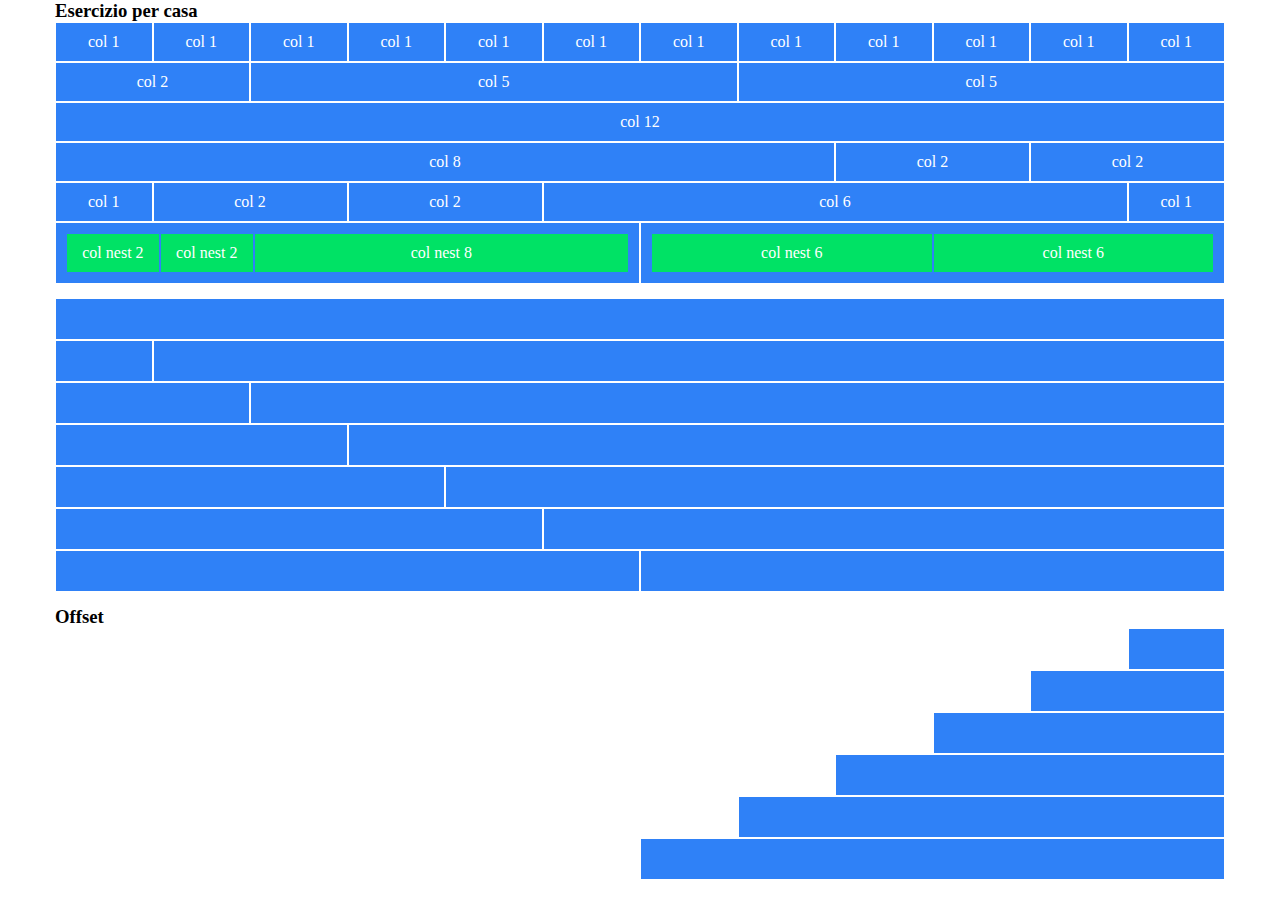
<file: index.html>
<!DOCTYPE html>
<html lang="en">
<head>
    <meta charset="UTF-8">
    <meta name="viewport" content="width=device-width, initial-scale=1.0">
    <title>12-Bool</title>
    <!--css framework-->
    <link rel="stylesheet" href="12-bool.css">
    <!-- /css framework-->
    <!-- css style-->
    <link rel="stylesheet" href="style.css">
    <!--/css style-->
</head>
<body>
    <div class="container flow-14">
        <h3>Esercizio per casa</h3>
        
        <div class="row">
            <div class="col-1">
                <div class="box">col 1</div>
            </div>
            <div class="col-1">
                <div class="box">col 1</div>
            </div>
            <div class="col-1">
                <div class="box">col 1</div>
            </div>
            <div class="col-1">
                <div class="box">col 1</div>
            </div>
            <div class="col-1">
                <div class="box">col 1</div>
            </div>
            <div class="col-1">
                <div class="box">col 1</div>
            </div>
            <div class="col-1">
                <div class="box">col 1</div>
            </div>
            <div class="col-1">
                <div class="box">col 1</div>
            </div>
            <div class="col-1">
                <div class="box">col 1</div>
            </div>
            <div class="col-1">
                <div class="box">col 1</div>
            </div>
            <div class="col-1">
                <div class="box">col 1</div>
            </div>
            <div class="col-1">
                <div class="box">col 1</div>
            </div>
        </div>

        <div class="row">
            <div class="col-2">
                <div class="box">col 2</div>                
            </div>
            <div class="col-5">
                <div class="box">col 5</div>
            </div>
            <div class="col-5">
                <div class="box">col 5</div>
            </div>
        </div>

        <div class="row">
            <div class="col-12">
                <div class="box">col 12</div>
            </div>
        </div>

        <div class="row">
            <div class="col-8">
                <div class="box">col 8</div>
            </div>
            <div class="col-2">
                <div class="box">col 2</div>
            </div>
            <div class="col-2">
                <div class="box">col 2</div>
            </div>
        </div>

        <div class="row">
            <div class="col-1">
                <div class="box">col 1</div>
            </div>
            <div class="col-2">
                <div class="box">col 2</div>
            </div>
            <div class="col-2">
                <div class="box">col 2</div>
            </div>
            <div class="col-6">
                <div class="box">col 6</div>
            </div>
            <div class="col-1">
                <div class="box">col 1</div>
            </div>
        </div>

        <div class="row">

            <div class="col-6">
                <div class="box row">
                    <div class="col-2">
                        <div class="box">col nest 2</div>
                    </div>
                    <div class="col-2">
                        <div class="box">col nest 2</div>
                    </div>
                    <div class="col-8">
                        <div class="box">col nest 8</div>
                    </div>
                </div>
            </div>

            <div class="col-6">
                <div class="box row">
                    <div class="col-6">
                        <div class="box">col nest 6</div>
                    </div>
                    <div class="col-6">
                        <div class="box">col nest 6</div>
                    </div>
                </div>
            </div>

        </div>
    </div>
    
    <div class="container flow-14">

        <div class="row">
            <div class="col-12">
                <div class="box void"></div>
            </div>
        </div>

        <div class="row">
            <div class="col-1">
                <div class="box void"></div>
            </div>
            <div class="col-11">
                <div class="box void"></div>
            </div>
        </div>

        <div class="row">
            <div class="col-2">
                <div class="box void"></div>
            </div>
            <div class="col-10">
                <div class="box void"></div>
            </div>
        </div>

        <div class="row">
            <div class="col-3">
                <div class="box void"></div>
            </div>
            <div class="col-9">
                <div class="box void"></div>
            </div>
        </div>

        <div class="row">
            <div class="col-4">
                <div class="box void"></div>
            </div>
            <div class="col-8">
                <div class="box void"></div>
            </div>
        </div>

        <div class="row">
            <div class="col-5">
                <div class="box void"></div>
            </div>
            <div class="col-7">
                <div class="box void"></div>
            </div>
        </div>

        <div class="row">
            <div class="col-6">
                <div class="box void"></div>
            </div>
            <div class="col-6">
                <div class="box void"></div>
            </div>
        </div>

    </div>

    <div class="container flow-14">
        <h3>Offset</h3>

        <div class="row">
            <div class="col-1 col-offset-11">
                <div class="box void"></div>
            </div>
        </div>

        <div class="row">
            <div class="col-2 col-offset-10">
                <div class="box void"></div>
            </div>
        </div>

        <div class="row">
            <div class="col-3 col-offset-9">
                <div class="box void"></div>
            </div>
        </div>
        
        <div class="row">
            <div class="col-4 col-offset-8">
                <div class="box void"></div>
            </div>
        </div>
        
        <div class="row">
            <div class="col-5 col-offset-7">
                <div class="box void"></div>
            </div>
        </div>

        <div class="row">
            <div class="col-6 col-offset-6">
                <div class="box void"></div>
            </div>
        </div>

    </div>

</body>
</html>
</file>
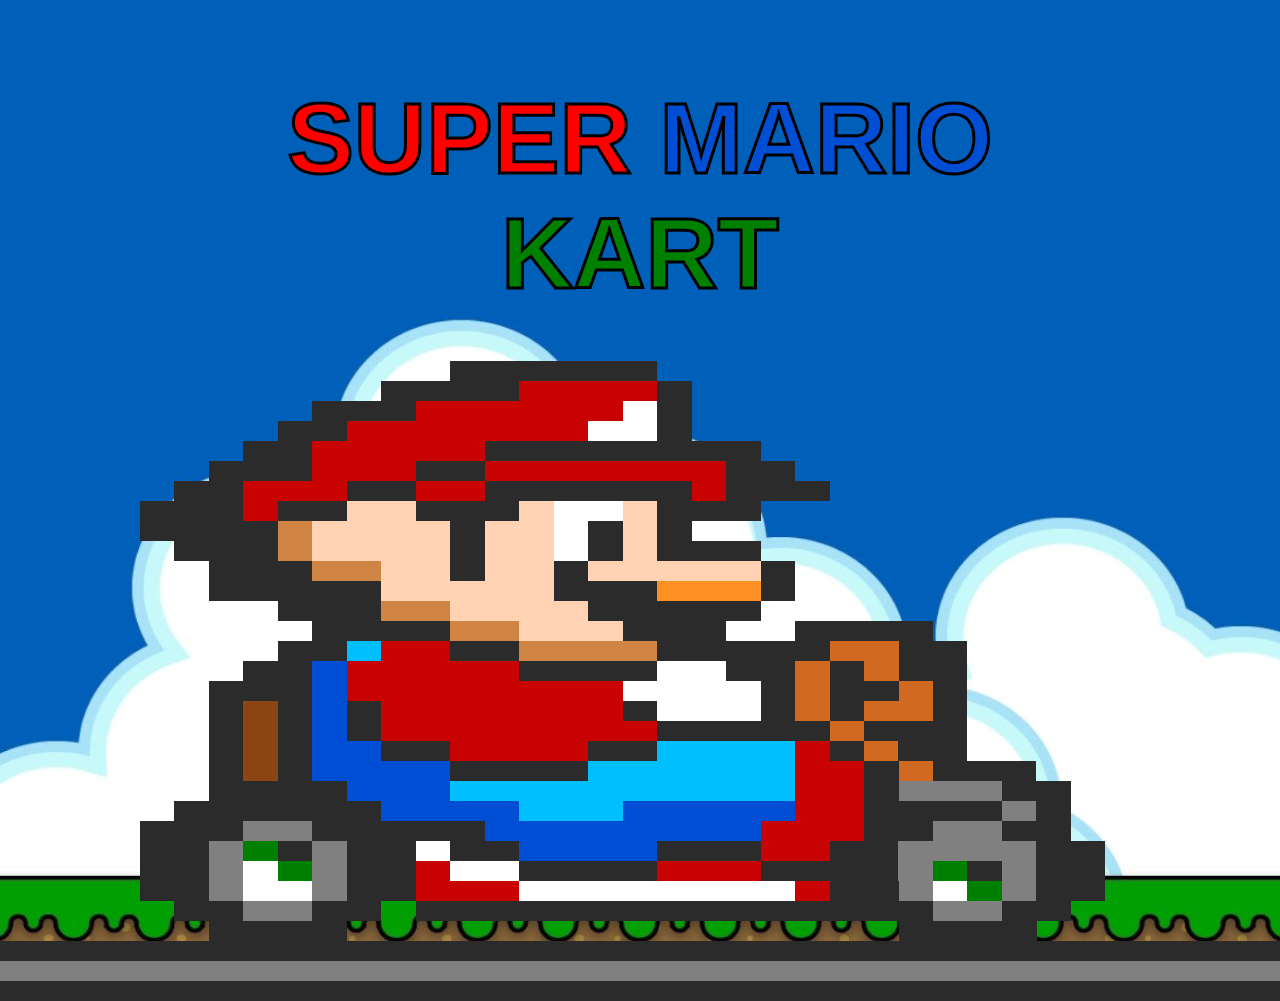
<file: bonus/index.html>
<!DOCTYPE html>
<html lang="en">
<head>
    <meta charset="UTF-8">
    <meta name="viewport" content="width=device-width, initial-scale=1.0">
    <title>Mario Kart</title>
    <link rel="stylesheet" href="framework.css">
    <link rel="stylesheet" href="style.css">
    <link href="https://fonts.cdnfonts.com/css/new-super-mario-font-u" rel="stylesheet">
</head>
<body>

    <div class="container flow-14">

        <h1><span class="title-red">SUPER</span> <span class="title-blue">MARIO</span> <span class="title-green">KART</span></h1>

        <div class="row one">
            <div class="col-6 col-offset-9">
                <div class="box lightblack"></div>
            </div>
            <div class="col-1 col-offset-13">
                <div class="box sky"></div>
            </div>
        </div>

        <div class="row two">
            <div class="col-4 col-offset-7">
                <div class="box lightblack"></div>
            </div>
            <div class="col-4">
                <div class="box red"></div>
            </div>
            <div class="col-1">
                <div class="box lightblack"></div>
            </div>
            <div class="col-1 col-offset-12">
                <div class="box sky"></div>
            </div>
        </div>

        <div class="row three">
            <div class="col-3 col-offset-5">
                <div class="box lightblack"></div>
            </div>
            <div class="col-6">
                <div class="box red"></div>
            </div>
            <div class="col-1">
                <div class="box"></div>
            </div>
            <div class="col-1">
                <div class="box lightblack"></div>
            </div>
            <div class="col-1 col-offset-12">
                <div class="box sky"></div>
            </div>
        </div>

        <div class="row four">
            <div class="col-2 col-offset-4">
                <div class="box lightblack"></div>
            </div>
            <div class="col-7">
                <div class="box red"></div>
            </div>
            <div class="col-2">
                <div class="box"></div>
            </div>
            <div class="col-1">
                <div class="box lightblack"></div>
            </div>
            <div class="col-1 col-offset-12">
                <div class="box sky"></div>
            </div>
        </div>

        <div class="row five">
            <div class="col-2 col-offset-3">
                <div class="box lightblack"></div>
            </div>
            <div class="col-5">
                <div class="box red"></div>
            </div>
            <div class="col-8">
                <div class="box lightblack"></div>
            </div>
            <div class="col-1 col-offset-10">
                <div class="box sky"></div>
            </div>
        </div>

        <div class="row six">
            <div class="col-3 col-offset-2">
                <div class="box lightblack"></div>
            </div>
            <div class="col-3">
                <div class="box red"></div>
            </div>
            <div class="col-2">
                <div class="box lightblack"></div>
            </div>
            <div class="col-7">
                <div class="box red"></div>
            </div>
            <div class="col-2">
                <div class="box lightblack"></div>
            </div>
            <div class="col-1 col-offset-9">
                <div class="box sky"></div>
            </div>
        </div>

        <div class="row seven">
            <div class="col-2 col-offset-1">
                <div class="box lightblack"></div>
            </div>
            <div class="col-3">
                <div class="box red"></div>
            </div>
            <div class="col-2">
                <div class="box lightblack"></div>
            </div>
            <div class="col-2">
                <div class="box red"></div>
            </div>
            <div class="col-6">
                <div class="box lightblack"></div>
            </div>
            <div class="col-1">
                <div class="box red"></div>
            </div>
            <div class="col-3">
                <div class="box lightblack"></div>
            </div>
            <div class="col-1 col-offset-8">
                <div class="box sky"></div>
            </div>
        </div>

        <div class="row eight">
            <div class="col-3">
                <div class="box lightblack"></div>
            </div>
            <div class="col-1">
                <div class="box red"></div>
            </div>
            <div class="col-2">
                <div class="box lightblack"></div>
            </div>
            <div class="col-2">
                <div class="box skin"></div>
            </div>
            <div class="col-3">
                <div class="box lightblack"></div>
            </div>
            <div class="col-1">
                <div class="box skin"></div>
            </div>
            <div class="col-2">
                <div class="box"></div>
            </div>
            <div class="col-1">
                <div class="box skin"></div>
            </div>
            <div class="col-3">
                <div class="box lightblack"></div>
            </div>
            <div class="col-1 col-offset-10">
                <div class="box sky"></div>
            </div>
        </div>

        <div class="row nine">
            <div class="col-4">
                <div class="box lightblack"></div>
            </div>
            <div class="col-1">
                <div class="box darkskin"></div>
            </div>
            <div class="col-4">
                <div class="box skin"></div>
            </div>
            <div class="col-1">
                <div class="box lightblack"></div>
            </div>
            <div class="col-2">
                <div class="box skin"></div>
            </div>
            <div class="col-1">
                <div class="box"></div>
            </div>
            <div class="col-1">
                <div class="box lightblack"></div>
            </div>
            <div class="col-1">
                <div class="box skin"></div>
            </div>
            <div class="col-1">
                <div class="box lightblack"></div>
            </div>
            <div class="col-1 col-offset-12">
                <div class="box sky"></div>
            </div>
        </div>

        <div class="row ten">
            <div class="col-3 col-offset-1">
                <div class="box lightblack"></div>
            </div>
            <div class="col-1">
                <div class="box darkskin"></div>
            </div>
            <div class="col-4">
                <div class="box skin"></div>
            </div>
            <div class="col-1">
                <div class="box lightblack"></div>
            </div>
            <div class="col-2">
                <div class="box skin"></div>
            </div>
            <div class="col-1">
                <div class="box"></div>
            </div>
            <div class="col-1">
                <div class="box lightblack"></div>
            </div>
            <div class="col-1">
                <div class="box skin"></div>
            </div>
            <div class="col-3">
                <div class="box lightblack"></div>
            </div>
            <div class="col-1 col-offset-10">
                <div class="box sky"></div>
            </div>
        </div>

        <div class="row eleven">
            <div class="col-3 col-offset-2">
                <div class="box lightblack"></div>
            </div>
            <div class="col-2">
                <div class="box darkskin"></div>
            </div>
            <div class="col-2">
                <div class="box skin"></div>
            </div>
            <div class="col-1">
                <div class="box lightblack"></div>
            </div>
            <div class="col-2">
                <div class="box skin"></div>
            </div>
            <div class="col-1">
                <div class="box lightblack"></div>
            </div>
            <div class="col-5">
                <div class="box skin"></div>
            </div>
            <div class="col-1">
                <div class="box lightblack"></div>
            </div>
            <div class="col-1 col-offset-9">
                <div class="box sky"></div>
            </div>
        </div>

        <div class="row twelve">
            <div class="col-5 col-offset-2">
                <div class="box lightblack"></div>
            </div>
            <div class="col-5">
                <div class="box skin"></div>
            </div>
            <div class="col-3">
                <div class="box lightblack"></div>
            </div>
            <div class="col-3">
                <div class="box orange"></div>
            </div>
            <div class="col-1">
                <div class="box lightblack"></div>
            </div>
            <div class="col-1 col-offset-9">
                <div class="box sky"></div>
            </div>
        </div>

        <div class="row 13">
            <div class="col-3 col-offset-4">
                <div class="box lightblack"></div>
            </div>
            <div class="col-2">
                <div class="box darkskin"></div>
            </div>
            <div class="col-4">
                <div class="box skin"></div>
            </div>
            <div class="col-5">
                <div class="box lightblack"></div>
            </div>
            <div class="col-1 col-offset-10">
                <div class="box sky"></div>
            </div>
        </div>

        <div class="row 14">
            <div class="col-4 col-offset-5">
                <div class="box lightblack"></div>
            </div>
            <div class="col-2">
                <div class="box darkskin"></div>
            </div>
            <div class="col-3">
                <div class="box skin"></div>
            </div>
            <div class="col-3">
                <div class="box lightblack"></div>
            </div>
            <div class="col-4 col-offset-2">
                <div class="box lightblack"></div>
            </div>
            <div class="col-1 col-offset-5">
                <div class="box sky"></div>
            </div>
        </div>

        <div class="row 15">
            <div class="col-2 col-offset-4">
                <div class="box lightblack"></div>
            </div>
            <div class="col-1">
                <div class="box lightblue"></div>
            </div>
            <div class="col-2">
                <div class="box red"></div>
            </div>
            <div class="col-2">
                <div class="box lightblack"></div>
            </div>
            <div class="col-4">
                <div class="box darkskin"></div>
            </div>
            <div class="col-5">
                <div class="box lightblack"></div>
            </div>
            <div class="col-2">
                <div class="box lightbrown"></div>
            </div>
            <div class="col-2">
                <div class="box lightblack"></div>
            </div>
            <div class="col-1 col-offset-4">
                <div class="box sky"></div>
            </div>            
        </div>

        <div class="row 16">
            <div class="col-2 col-offset-3">
                <div class="box lightblack"></div>
            </div>
            <div class="col-1">
                <div class="box blue"></div>
            </div>
            <div class="col-5">
                <div class="box red"></div>
            </div>
            <div class="col-4">
                <div class="box lightblack"></div>
            </div>
            <div class="col-2 col-offset-2">
                <div class="box lightblack"></div>
            </div>
            <div class="col-1">
                <div class="box lightbrown"></div>
            </div>
            <div class="col-1">
                <div class="box lightblack"></div>
            </div>
            <div class="col-1">
                <div class="box lightbrown"></div>
            </div>
            <div class="col-2">
                <div class="box lightblack"></div>
            </div>
            <div class="col-1 col-offset-4">
                <div class="box sky"></div>
            </div>
        </div>

        <div class="row 18">
            <div class="col-3 col-offset-2">
                <div class="box lightblack"></div>
            </div>
            <div class="col-1">
                <div class="box blue"></div>
            </div>
            <div class="col-8">
                <div class="box red"></div>
            </div>
            <div class="col-1 col-offset-4">
                <div class="box lightblack"></div>
            </div>
            <div class="col-1">
                <div class="box lightbrown"></div>
            </div>
            <div class="col-2">
                <div class="box lightblack"></div>
            </div>
            <div class="col-1">
                <div class="box lightbrown"></div>
            </div>
            <div class="col-1">
                <div class="box lightblack"></div>
            </div>
            <div class="col-1 col-offset-4">
                <div class="box sky"></div>
            </div>
        </div>

        <div class="row 18">
            <div class="col-1 col-offset-2">
                <div class="box lightblack"></div>
            </div>
            <div class="col-1">
                <div class="box brown"></div>
            </div>
            <div class="col-1">
                <div class="box lightblack"></div>
            </div>
            <div class="col-1">
                <div class="box blue"></div>
            </div>
            <div class="col-1">
                <div class="box lightblack"></div>
            </div>
            <div class="col-7">
                <div class="box red"></div>
            </div>
            <div class="col-1">
                <div class="box lightblack"></div>
            </div>
            <div class="col-1 col-offset-3">
                <div class="box lightblack"></div>
            </div>
            <div class="col-1">
                <div class="box lightbrown"></div>
            </div>
            <div class="col-1">
                <div class="box lightblack"></div>
            </div>
            <div class="col-2">
                <div class="box lightbrown"></div>
            </div>
            <div class="col-1">
                <div class="box lightblack"></div>
            </div>
            <div class="col-1 col-offset-4">
                <div class="box sky"></div>
            </div>
        </div>

        <div class="row 19">
            <div class="col-1 col-offset-2">
                <div class="box lightblack"></div>
            </div>
            <div class="col-1">
                <div class="box brown"></div>
            </div>
            <div class="col-1">
                <div class="box lightblack"></div>
            </div>
            <div class="col-1">
                <div class="box blue"></div>
            </div>
            <div class="col-1">
                <div class="box lightblack"></div>
            </div>
            <div class="col-8">
                <div class="box red"></div>
            </div>
            <div class="col-5">
                <div class="box lightblack"></div>
            </div>
            <div class="col-1">
                <div class="box lightbrown"></div>
            </div>
            <div class="col-3">
                <div class="box lightblack"></div>
            </div>
            <div class="col-1 col-offset-4">
                <div class="box sky"></div>
            </div>
        </div>

        <div class="row 20">
            <div class="col-1 col-offset-2">
                <div class="box lightblack"></div>
            </div>
            <div class="col-1">
                <div class="box brown"></div>
            </div>
            <div class="col-1">
                <div class="box lightblack"></div>
            </div>
            <div class="col-2">
                <div class="box blue"></div>
            </div>
            <div class="col-2">
                <div class="box lightblack"></div>
            </div>
            <div class="col-4">
                <div class="box red"></div>
            </div>
            <div class="col-2">
                <div class="box lightblack"></div>
            </div>
            <div class="col-4">
                <div class="box lightblue"></div>
            </div>
            <div class="col-1">
                <div class="box red"></div>
            </div>
            <div class="col-1">
                <div class="box lightblack"></div>
            </div>
            <div class="col-1">
                <div class="box lightbrown"></div>
            </div>
            <div class="col-2">
                <div class="box lightblack"></div>
            </div>
            <div class="col-1 col-offset-4">
                <div class="box sky"></div>
            </div>
        </div>

        <div class="row 21">
            <div class="col-1 col-offset-2">
                <div class="box lightblack"></div>
            </div>
            <div class="col-1">
                <div class="box brown"></div>
            </div>
            <div class="col-1">
                <div class="box lightblack"></div>
            </div>
            <div class="col-4">
                <div class="box blue"></div>
            </div>
            <div class="col-4">
                <div class="box lightblack"></div>
            </div>
            <div class="col-6">
                <div class="box lightblue"></div>
            </div>
            <div class="col-2">
                <div class="box red"></div>
            </div>
            <div class="col-1">
                <div class="box lightblack"></div>
            </div>
            <div class="col-1">
                <div class="box lightbrown"></div>
            </div>
            <div class="col-3">
                <div class="box lightblack"></div>
            </div>
            <div class="col-1 col-offset-2">
                <div class="box sky"></div>
            </div>
        </div>

        <div class="row 22">
            <div class="col-4 col-offset-2">
                <div class="box lightblack"></div>
            </div>
            <div class="col-3">
                <div class="box blue"></div>
            </div>
            <div class="col-10">
                <div class="box lightblue"></div>
            </div>
            <div class="col-2">
                <div class="box red"></div>
            </div>
            <div class="col-1">
                <div class="box lightblack"></div>
            </div>
            <div class="col-3">
                <div class="box gray"></div>
            </div>
            <div class="col-2">
                <div class="box lightblack"></div>
            </div>
            <div class="col-1 col-offset-1">
                <div class="box sky"></div>
            </div>
        </div>

        <div class="row 23">
            <div class="col-6 col-offset-1">
                <div class="box lightblack"></div>
            </div>
            <div class="col-4">
                <div class="box blue"></div>
            </div>
            <div class="col-3">
                <div class="box lightblue"></div>
            </div>
            <div class="col-5">
                <div class="box blue"></div>
            </div>
            <div class="col-2">
                <div class="box red"></div>
            </div>
            <div class="col-4">
                <div class="box lightblack"></div>
            </div>
            <div class="col-1">
                <div class="box gray"></div>
            </div>
            <div class="col-1">
                <div class="box lightblack"></div>
            </div>
            <div class="col-1 col-offset-1">
                <div class="box sky"></div>
            </div>
        </div>

        <div class="row 24">
            <div class="col-3">
                <div class="box lightblack"></div>
            </div>
            <div class="col-2">
                <div class="box gray"></div>
            </div>
            <div class="col-5">
                <div class="box lightblack"></div>
            </div>
            <div class="col-8">
                <div class="box blue"></div>
            </div>
            <div class="col-3">
                <div class="box red"></div>
            </div>
            <div class="col-2">
                <div class="box lightblack"></div>
            </div>
            <div class="col-2">
                <div class="box gray"></div>
            </div>
            <div class="col-2">
                <div class="box lightblack"></div>
            </div>
            <div class="col-1 col-offset-1">
                <div class="box sky"></div>
            </div>
        </div>

        <div class="row 25">
            <div class="col-2">
                <div class="box lightblack"></div>
            </div>
            <div class="col-1">
                <div class="box gray"></div>
            </div>
            <div class="col-1">
                <div class="box green"></div>
            </div>
            <div class="col-1">
                <div class="box lightblack"></div>
            </div>
            <div class="col-1">
                <div class="box gray"></div>
            </div>
            <div class="col-2">
                <div class="box lightblack"></div>
            </div>
            <div class="col-1">
                <div class="box"></div>
            </div>
            <div class="col-2">
                <div class="box lightblack"></div>
            </div>
            <div class="col-4">
                <div class="box blue"></div>
            </div>
            <div class="col-3">
                <div class="box lightblack"></div>
            </div>
            <div class="col-2">
                <div class="box red"></div>
            </div>
            <div class="col-2">
                <div class="box lightblack"></div>
            </div>
            <div class="col-4">
                <div class="box gray"></div>
            </div>
            <div class="col-2">
                <div class="box lightblack"></div>
            </div>
            <div class="col-1">
                <div class="box sky"></div>
            </div>
        </div>

        <div class="row 26">
            <div class="col-2">
                <div class="box lightblack"></div>
            </div>
            <div class="col-1">
                <div class="box gray"></div>
            </div>
            <div class="col-1">
                <div class="box"></div>
            </div>
            <div class="col-1">
                <div class="box green"></div>
            </div>
            <div class="col-1">
                <div class="box gray"></div>
            </div>
            <div class="col-2">
                <div class="box lightblack"></div>
            </div>
            <div class="col-1">
                <div class="box red"></div>
            </div>
            <div class="col-2">
                <div class="box"></div>
            </div>
            <div class="col-4">
                <div class="box lightblack"></div>
            </div>
            <div class="col-3">
                <div class="box red"></div>
            </div>
            <div class="col-4">
                <div class="box lightblack"></div>
            </div>
            <div class="col-1">
                <div class="box gray"></div>
            </div>
            <div class="col-1">
                <div class="box green"></div>
            </div>
            <div class="col-1">
                <div class="box lightblack"></div>
            </div>
            <div class="col-1">
                <div class="box gray"></div>
            </div>
            <div class="col-2">
                <div class="box lightblack"></div>
            </div>
            <div class="col-1">
                <div class="box sky"></div>
            </div>            
        </div>

        <div class="row 27">
            <div class="col-2">
                <div class="box lightblack"></div>
            </div>
            <div class="col-1">
                <div class="box gray"></div>
            </div>
            <div class="col-2">
                <div class="box"></div>
            </div>
            <div class="col-1">
                <div class="box gray"></div>
            </div>
            <div class="col-2">
                <div class="box lightblack"></div>
            </div>
            <div class="col-3">
                <div class="box red"></div>
            </div>
            <div class="col-8">
                <div class="box"></div>
            </div>
            <div class="col-1">
                <div class="box red"></div>
            </div>
            <div class="col-2">
                <div class="box lightblack"></div>
            </div>
            <div class="col-1">
                <div class="box gray"></div>
            </div>
            <div class="col-1">
                <div class="box"></div>
            </div>
            <div class="col-1">
                <div class="box green"></div>
            </div>
            <div class="col-1">
                <div class="box gray"></div>
            </div>
            <div class="col-2">
                <div class="box lightblack"></div>
            </div>
            <div class="col-1">
                <div class="box sky"></div>
            </div>
        </div>

        <div class="row 28">
            <div class="col-2 col-offset-1">
                <div class="box lightblack"></div>
            </div>
            <div class="col-2">
                <div class="box gray"></div>
            </div>
            <div class="col-2">
                <div class="box lightblack"></div>
            </div>
            <div class="col-15 col-offset-1">
                <div class="box lightblack"></div>
            </div>
            <div class="col-2">
                <div class="box gray"></div>
            </div>
            <div class="col-2">
                <div class="box lightblack"></div>
            </div>
            <div class="col-1 col-offset-1">
                <div class="box sky"></div>
            </div>
        </div>

        <div class="row 29">
            <div class="col-4 col-offset-2">
                <div class="box lightblack"></div>
            </div>
            <div class="col-4 col-offset-16">
                <div class="box lightblack"></div>
            </div>
            <div class="col-1 col-offset-2">
                <div class="box sky"></div>
            </div>
        </div>

    </div>
    
    <div class="road-container">
    
        <div class="row">
            <div class="col-29">
                <div class="box lightblack"></div>
            </div>            
        </div>
        <div class="row">
            <div class="col-29">
                <div class="box gray"></div>
            </div>            
        </div>
        <div class="row">
            <div class="col-29">
                <div class="box lightblack"></div>
            </div>            
        </div>
    
    </div>
</body>
</html>
</file>
<file: style.css>
.box {
    background-color: #2F81F7;
    color: white;
    border: 1px solid white;
    text-align: center;
    padding: 10px;
}

.box .box {
    background-color: #00E265; 
    border: 1px solid #2F81F7;
}

.flow-14{
    margin-bottom: 14px;
}

.void {
    padding: 20px;
}
</file>
<file: bonus/style.css>
/*----------------
    TYPOGRAPHY
-----------------*/
body {
    font-family: 'New Super Mario Font U', sans-serif;
    text-align: center;
    background-image: url(./super-mario-level-virtual-background-for-zoom.jpeg);
    background-size: cover;
    width: 100%;
    height: 1000px;
    padding-top: 40px;                         
}

h1 {
    font-size: 100px;
    -webkit-text-stroke-width: 3px;
    -webkit-text-stroke-color: black;
    margin-bottom: 50px;
}

.title-red {
    color: red;
}

.title-blue {
    color: #004ED3;
}

.title-green {
    color: green;
}

/*----------------
    BOX
-----------------*/

.box{
    background-color: white;
    padding: 10px;
}

/*----------------
    COLOR BOX
-----------------*/

.red {
    background-color: #c90303;
}

.blue {
    background-color: #004ED3;
}

.sky {
    background-color: transparent
}

.lightblue {
    background-color: #00BFFE;
}

.lightbrown {
  background-color: #D26920;
}

.brown {
    background-color: #8B4512;
}

.orange {
    background-color: #FF9024;
}

.skin {
    background-color: #FFD2B4;
}

.darkskin {
    background-color: #CF8443;
}

.lightblack {
    background-color: #2B2B2B;
}

.gray {
    background-color: gray;
}

.green {
    background-color: green;
}
</file>
<file: 12-bool.css>
/*----------------
    RESET
-----------------*/    
* {
    box-sizing: border-box;
    margin: 0;
    padding: 0;
}

/*----------------
    CONTAINERS
-----------------*/
.container {
    max-width: 1170px;
    margin: 0 auto;
}

/*----------------
    GENERAL
-----------------*/    
.row {
    display: flex;
    flex-wrap: wrap;
}

[class*="col-"] {
    flex: 0 0 auto;
}

/*----------------
    OFFSET
-----------------*/
.col-offset-1 {
    margin-left: calc((100% / 12) * 1);
}
.col-offset-2 {
    margin-left: calc((100% / 12) * 2);
}
.col-offset-3 {
    margin-left: calc((100% / 12) * 3);
}
.col-offset-4 {
    margin-left: calc((100% / 12) * 4);
}
.col-offset-5 {
    margin-left: calc((100% / 12) * 5);
}
.col-offset-6 {
    margin-left: calc((100% / 12) * 6);
}
.col-offset-7 {
    margin-left: calc((100% / 12) * 7);
}
.col-offset-8 {
    margin-left: calc((100% / 12) * 8);
}
.col-offset-9 {
    margin-left: calc((100% / 12) * 9);
}
.col-offset-10 {
    margin-left: calc((100% / 12) * 10);
}
.col-offset-11 {
    margin-left: calc((100% / 12) * 11);
}

/*----------------
    COLUMNS per XS > 0px
-----------------*/
.col {
    flex-grow: 1;
}
.col-1 {
    width: calc((100% / 12) * 1);
}
.col-2 {
    width: calc((100% / 12) * 2);
}
.col-3 {
    width: calc((100% / 12) * 3);
}
.col-4 {
    width: calc((100% / 12) * 4);
}
.col-5 {
    width: calc((100% / 12) * 5);
}
.col-6 {
    width: calc((100% / 12) * 6);
}
.col-7 {
    width: calc((100% / 12) * 7);
}
.col-8 {
    width: calc((100% / 12) * 8);
}
.col-9 {
    width: calc((100% / 12) * 9);
}
.col-10 {
    width: calc((100% / 12) * 10);
}
.col-11 {
    width: calc((100% / 12) * 11);
}
.col-12 {
    width: 100%;
}
</file>
<file: bonus/framework.css>
/*----------------
    RESET
-----------------*/    
* {
    box-sizing: border-box;
    margin: 0;
    padding: 0;
}

/*----------------
    CONTAINERS
-----------------*/
.container {
    max-width: 1000px;
    margin: 0 auto;
}

.road-container {
    max-width: 100%;
    margin: 0 auto;
}

.flow-14{
    padding-top: 41px;
}

/*----------------
    GENERAL
-----------------*/    
.row {
    display: flex;
    flex-wrap: wrap;
}

[class*="col-"] {
    flex: 0 0 auto;
}

/*----------------
    OFFSET
-----------------*/
.col-offset-1 {
    margin-left: calc((100% / 29) * 1);
}
.col-offset-2 {
    margin-left: calc((100% / 29) * 2);
}
.col-offset-3 {
    margin-left: calc((100% / 29) * 3);
}
.col-offset-4 {
    margin-left: calc((100% / 29) * 4);
}
.col-offset-5 {
    margin-left: calc((100% / 29) * 5);
}
.col-offset-6 {
    margin-left: calc((100% / 29) * 6);
}
.col-offset-7 {
    margin-left: calc((100% / 29) * 7);
}
.col-offset-8 {
    margin-left: calc((100% / 29) * 8);
}
.col-offset-9 {
    margin-left: calc((100% / 29) * 9);
}
.col-offset-10 {
    margin-left: calc((100% / 29) * 10);
}
.col-offset-11 {
    margin-left: calc((100% / 29) * 11);
}
.col-offset-12 {
    margin-left: calc((100% / 29) * 12);
}
.col-offset-13 {
    margin-left: calc((100% / 29) * 13);
}
.col-offset-14 {
    margin-left: calc((100% / 29) * 14);
}
.col-offset-15 {
    margin-left: calc((100% / 29) * 15);
}
.col-offset-16 {
    margin-left: calc((100% / 29) * 16);
}

/*----------------
    COLUMNS
-----------------*/
.col {
    flex-grow: 1;
}
.col-1 {
    width: calc((100% / 29) * 1);
}
.col-2 {
    width: calc((100% / 29) * 2);
}
.col-3 {
    width: calc((100% / 29) * 3);
}
.col-4 {
    width: calc((100% / 29) * 4);
}
.col-5 {
    width: calc((100% / 29) * 5);
}
.col-6 {
    width: calc((100% / 29) * 6);
}
.col-7 {
    width: calc((100% / 29) * 7);
}
.col-8 {
    width: calc((100% / 29) * 8);
}
.col-9 {
    width: calc((100% / 29) * 9);
}
.col-10 {
    width: calc((100% / 29) * 10);
}
.col-11 {
    width: calc((100% / 29) * 11);
}
.col-12 {
    width: calc((100% / 29) * 12);
}
.col-13 {
    width: calc((100% / 29) * 13);
}
.col-14 {
    width: calc((100% / 29) * 14);
}
.col-15 {
    width: calc((100% / 29) * 15);
}
.col-16 {
    width: calc((100% / 29) * 16);
}
.col-17 {
    width: calc((100% / 29) * 17);
}
.col-18 {
    width: calc((100% / 29) * 18);
}
.col-19 {
    width: calc((100% / 29) * 19);
}
.col-20 {
    width: calc((100% / 29) * 20);
}
.col-21 {
    width: calc((100% / 29) * 21);
}
.col-22 {
    width: calc((100% / 29) * 22);
}
.col-23 {
    width: calc((100% / 29) * 23);
}
.col-24 {
    width: calc((100% / 29) * 24);
}
.col-25 {
    width: calc((100% / 29) * 25);
}
.col-26 {
    width: calc((100% / 29) * 26);
}
.col-27 {
    width: calc((100% / 29) * 27);
}
.col-28 {
    width: calc((100% / 29) * 28);
}
.col-29 {
    width: 100%;
}
</file>
